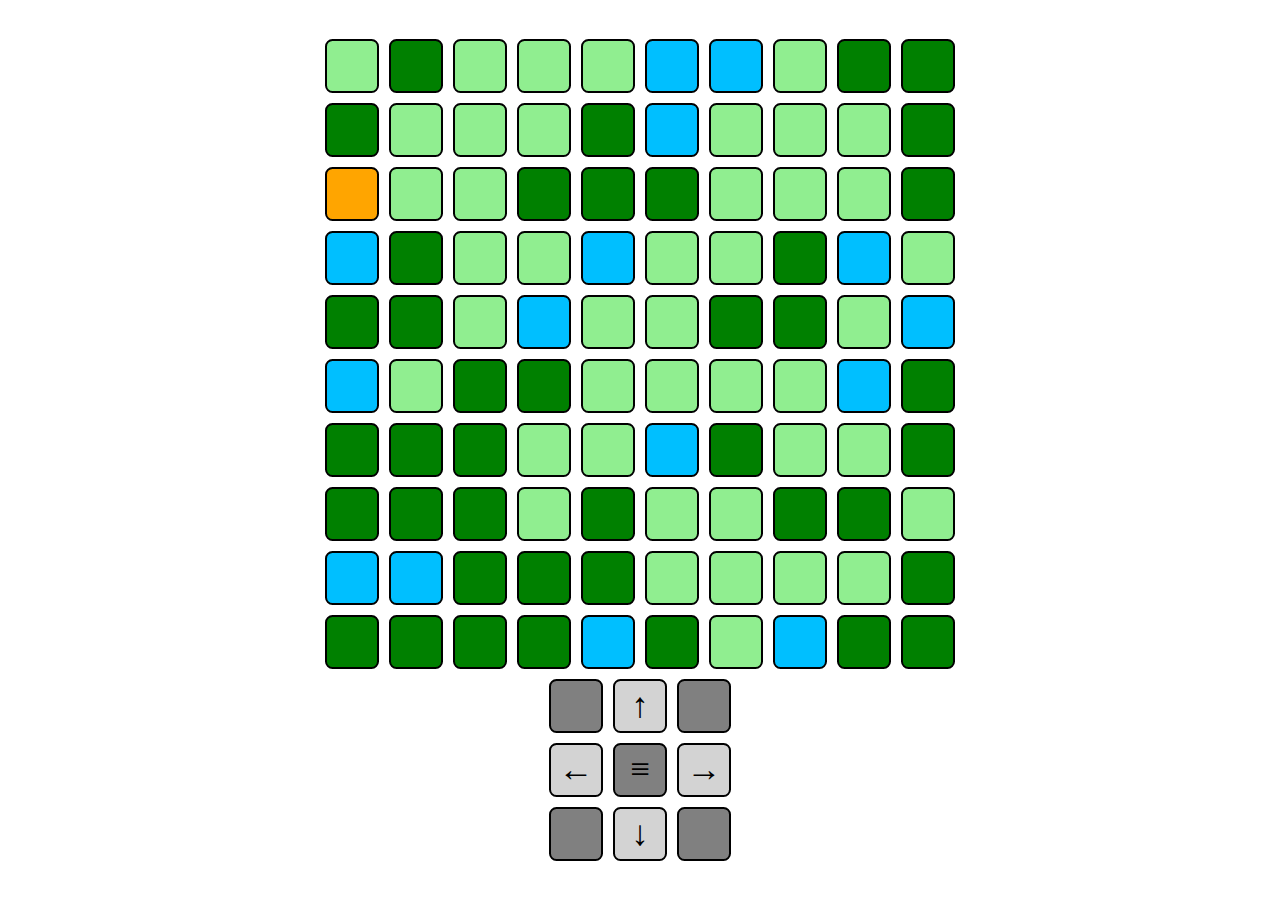
<file: index.html>
<!DOCTYPE html>
<html lang="en">
<head>
    <meta charset="UTF-8">
    <meta name="viewport" content="width=device-width, initial-scale=1.0">
    <title>Small Survival Game</title>
    <style>
        body {
            height: 100vh; 
            display: flex;
            justify-content: center;
            align-items: center;
            margin: 0;
            padding: 0;
        }

        #game {
            display: flex;
            flex-direction: column;
            justify-content: center;
            align-items: center;
            height: 100%;  
            width: 100%; 
        }

        .gameS {
            background-color: black;
            width: 50px;
            height: 50px;
            margin: 5px;
            justify-content: center;
            align-items: center;
            display: flex;
            text-align: center;
            border: 2.5px, solid, black;
            border-radius: 7.5px;
        }

        .mainG {
            display: flex;
            justify-content: center;
            align-items: center;
        }

        .center {
            display: flex;
            justify-content: center;
            align-items: center;
            margin-top: 7px;
        }

        p{
            font-size: 35px;
            cursor: pointer;
            user-select: none;
        }
    </style>
</head>
<body>
    <div><p id="time"> </p> </div>
    <div id="game"></div>

    <script src="script.js"></script>
</body>
</html>
</file>
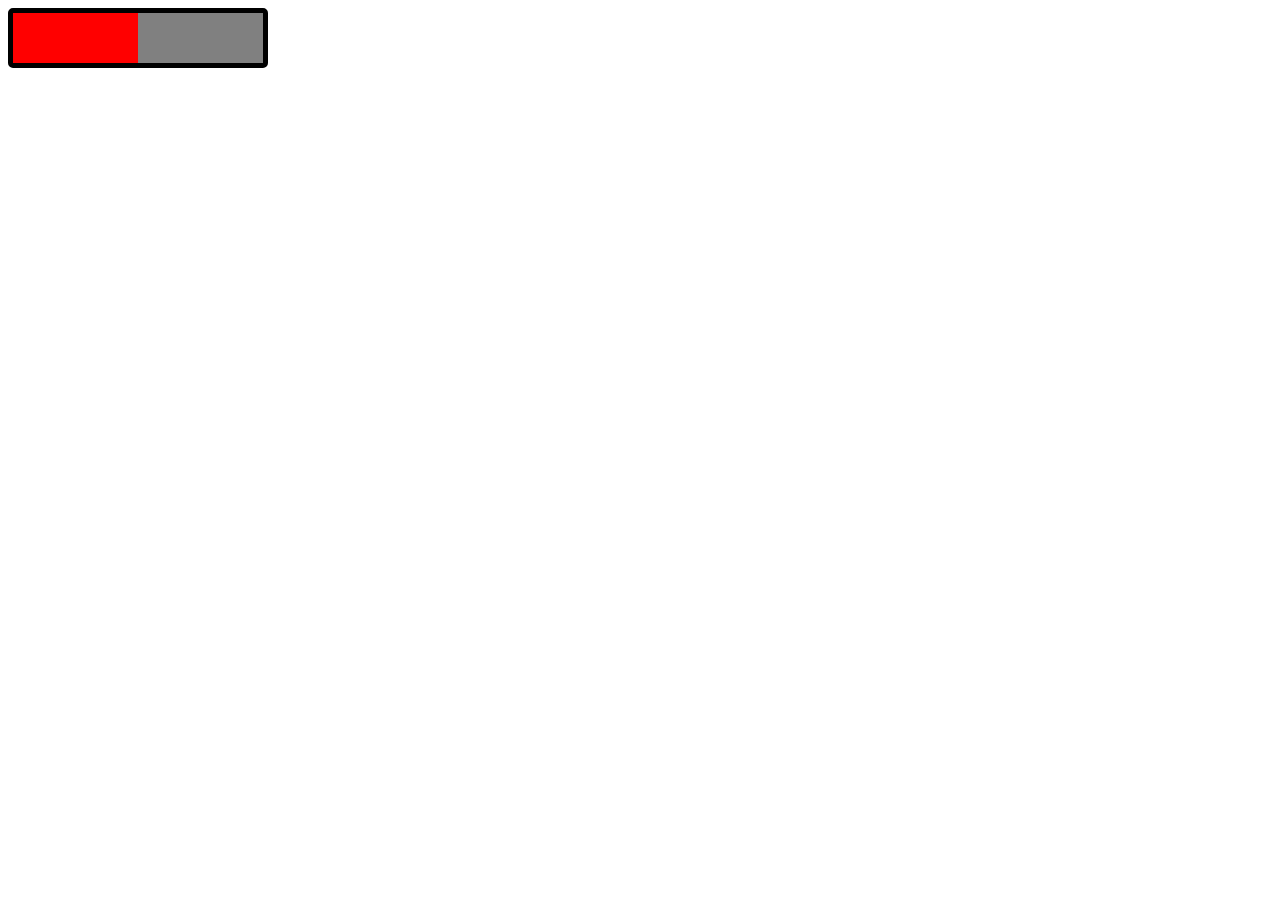
<file: HP bar test.html>
<!DOCTYPE html>
<html lang="en">
<head>
    <meta charset="UTF-8">
    <meta name="viewport" content="width=device-width, initial-scale=1.0">
    <title>Document</title>

    <style>
        #main{
            background-color: gray;
            width: 250px;
            height: 50px;
            border-radius: 5px;
            border: 5px black solid;
            overflow: hidden;
        }

        #bg{
            background-color: red;
            width: 100%;
            height: 100%;
            transition: width 0.3, background-color 0.3;
        }
    </style>

</head>
<body>
    <div id="main">
        <div id="bg"></div>
    </div>

    <script>
        document.getElementById("bg").style.width = "50%"
    </script>
</body>
</html>
</file>
